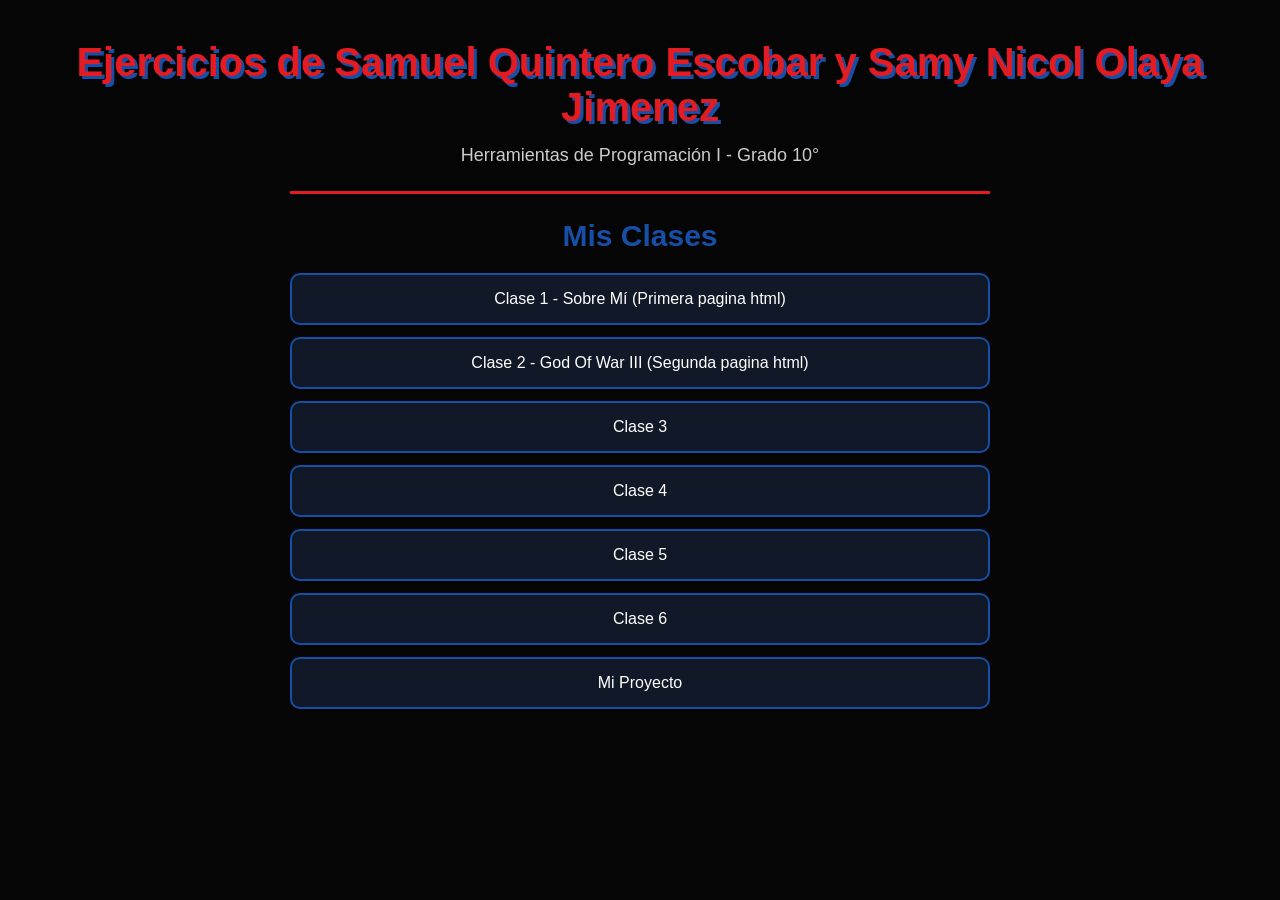
<file: index.html>
<!DOCTYPE html>
<html lang="es">
<head>
    <meta charset="UTF-8">
    <meta name="viewport" content="width=device-width, initial-scale=1.0">
    <title>Herramientas de Programación I</title>
    <link rel="stylesheet" href="styles.css">
</head>
<body>
    <h1> Ejercicios de Samuel Quintero Escobar y Samy Nicol Olaya Jimenez </h1>
        <p>Herramientas de Programación I - Grado 10°</p>

    <hr>

    <h2> Mis Clases</h2>
    <ul>
        <li><a href="clase01/index.html">Clase 1 - Sobre Mí (Primera pagina html)</a></li>
        <li><a href="clase02/index.html">Clase 2 - God Of War III (Segunda pagina html)</a></li>
        <li><a href="clase03/index.html">Clase 3</a></li>
        <li><a href="clase04/index.html">Clase 4</a></li>
        <li><a href="clase05/index.html">Clase 5</a></li>
        <li><a href="clase06/index.html">Clase 6</a></li>
        <li><a href="proyecto/index.html">Mi Proyecto</a></li>
    </ul>
</body>
</html>
</file>
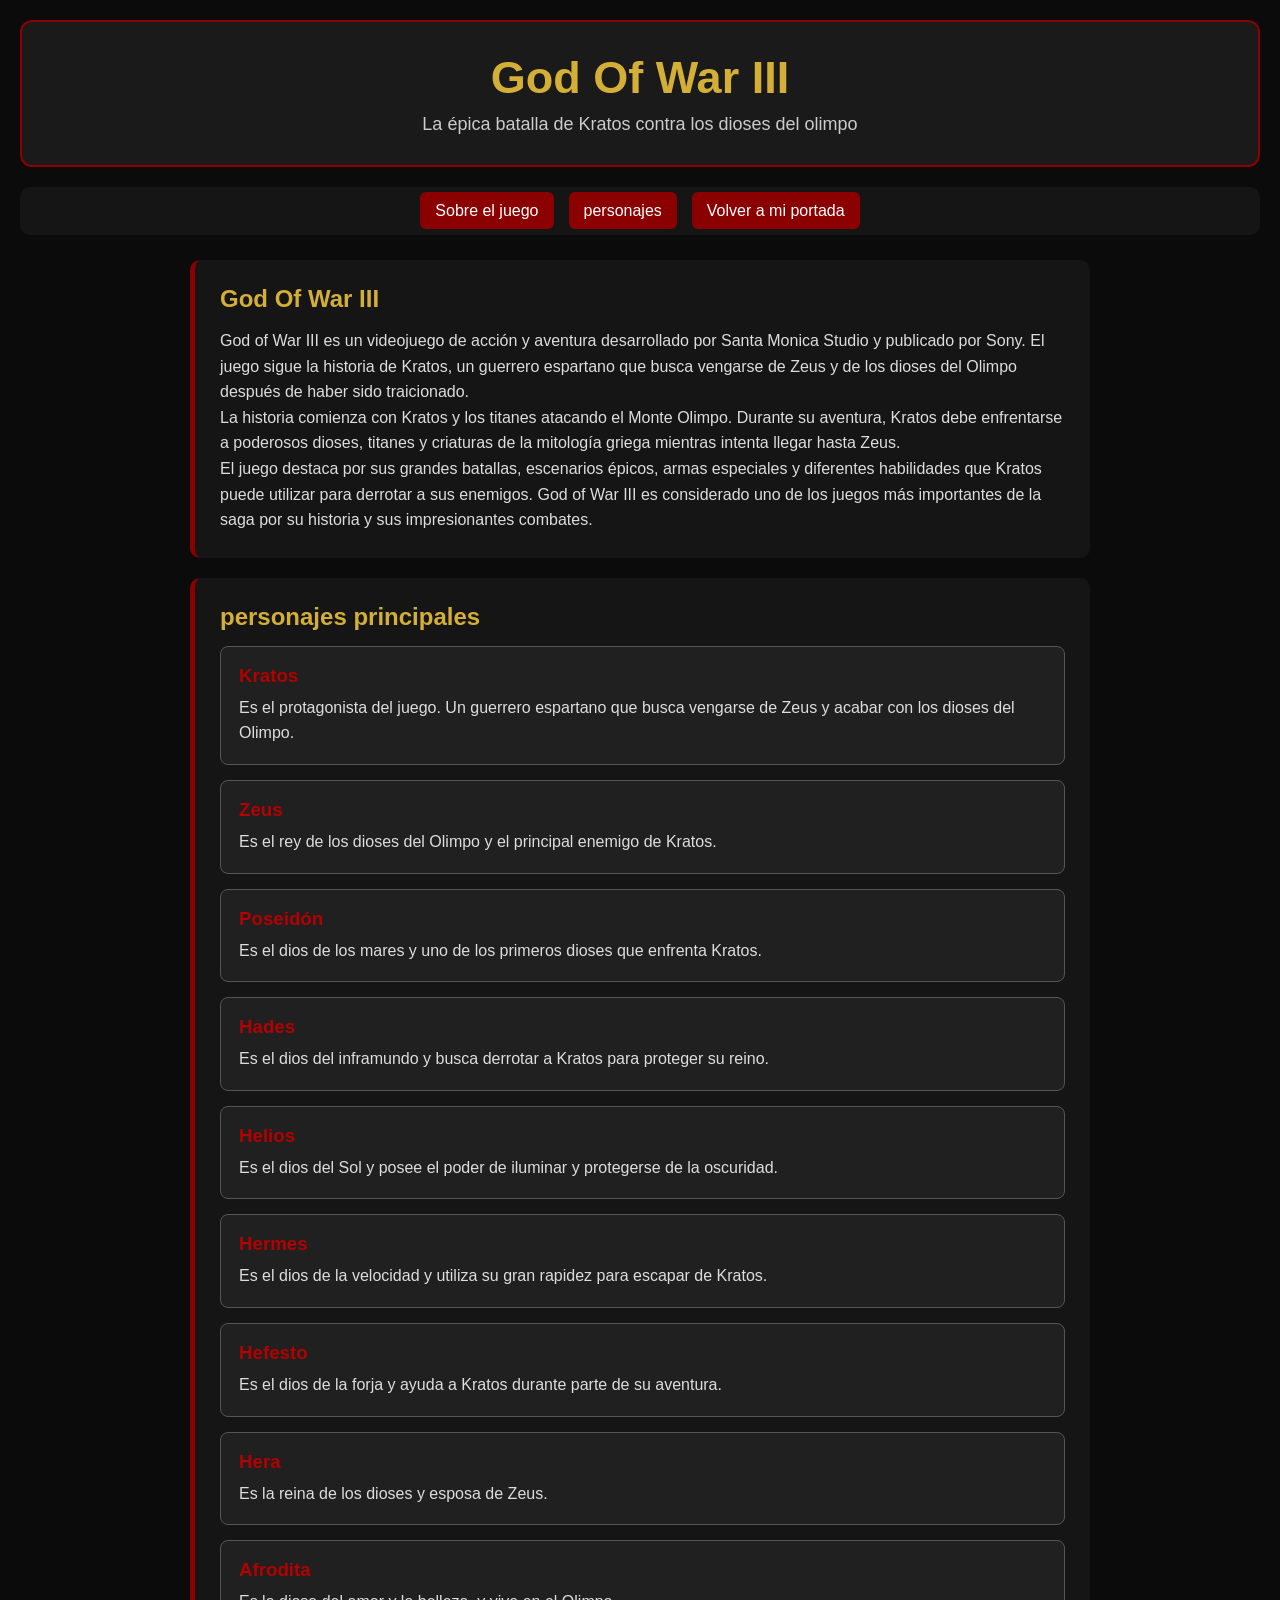
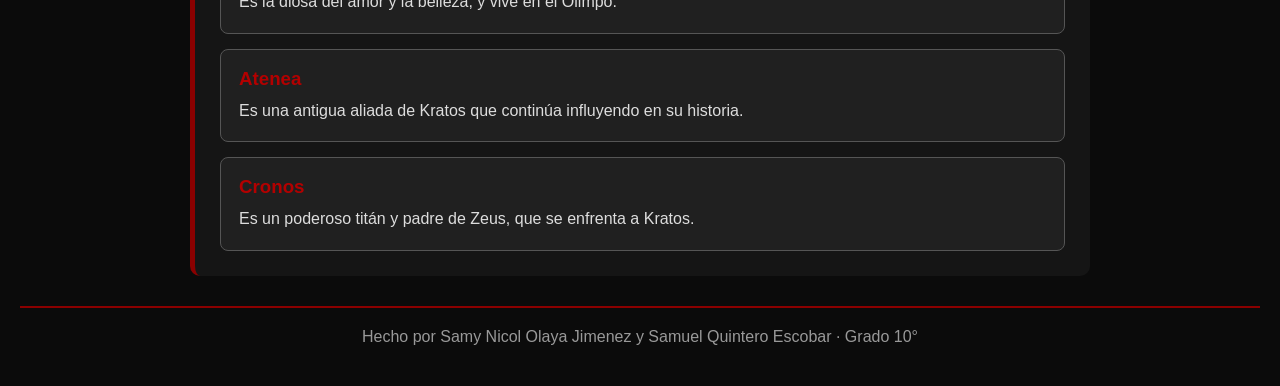
<file: clase02/index.html>
<!DOCTYPE html>
<html lang="es">
<head>
  <meta charset="UTF-8">
  <meta name="viewport" content="width=device-width, initial-scale=1.0">
  <title>Mi landing page semántica · Clase 2</title>
  <link rel="stylesheet" href="styles.css">
</head>
<body>

  <header>
    <h1>God Of War III</h1>
    <p>La épica batalla de Kratos contra los dioses del olimpo</p>
  </header>

  <nav>
    <ul>
      <li><a href="#sobre">Sobre el juego</a></li>
      <li><a href="#personajes">personajes</a></li>
      <li><a href="../index.html">Volver a mi portada</a></li>
    </ul>
  </nav>

  <main>
    <section id="sobre">
      <h2>God Of War III</h2>
      <p>
         God of War III es un videojuego de acción y aventura desarrollado por Santa Monica Studio y publicado por Sony. El juego sigue la historia de Kratos, un guerrero espartano que busca vengarse de Zeus y de los dioses del Olimpo después de haber sido traicionado. 
      </p>

      <p>
         La historia comienza con Kratos y los titanes atacando el Monte Olimpo. Durante su aventura, Kratos debe enfrentarse a poderosos dioses, titanes y criaturas de la mitología griega mientras intenta llegar hasta Zeus. 

      </p> 

      <p> 
        El juego destaca por sus grandes batallas, escenarios épicos, armas especiales y diferentes habilidades que Kratos puede utilizar para derrotar a sus enemigos. God of War III es considerado uno de los juegos más importantes de la saga por su historia y sus impresionantes combates. 
      </p>
    </section>

    <section id="personajes">
      <h2>personajes principales</h2>
      <article>
        <h3>Kratos</h3>
        <p>Es el protagonista del juego. Un guerrero espartano que busca vengarse de Zeus y acabar con los dioses del Olimpo.</p>
      </article>
     <article>
       <h3>Zeus</h3>
       <p>Es el rey de los dioses del Olimpo y el principal enemigo de Kratos.</p> 
      </article>
      <article> 
        <h3>Poseidón</h3> 
        <p>Es el dios de los mares y uno de los primeros dioses que enfrenta Kratos.</p> 
      </article> 
      <article>
       <h3>Hades</h3>
       <p>Es el dios del inframundo y busca derrotar a Kratos para proteger su reino.</p>
     </article> 
     <article> 
      <h3>Helios</h3> 
      <p>Es el dios del Sol y posee el poder de iluminar y protegerse de la oscuridad.</p>
   </article> 
   <article> 
    <h3>Hermes</h3> 
    <p>Es el dios de la velocidad y utiliza su gran rapidez para escapar de Kratos.</p> 
  </article> 
  <article> 
    <h3>Hefesto</h3> 
    <p>Es el dios de la forja y ayuda a Kratos durante parte de su aventura.</p> 
  </article> 
  <article> 
    <h3>Hera</h3> 
    <p>Es la reina de los dioses y esposa de Zeus.</p> 
  </article> 
  <article> 
    <h3>Afrodita</h3> 
    <p>Es la diosa del amor y la belleza, y vive en el Olimpo.</p> 
  </article> 
  <article> 
    <h3>Atenea</h3> 
    <p>Es una antigua aliada de Kratos que continúa influyendo en su historia.</p> 
  </article> 
  <article> 
    <h3>Cronos</h3> 
    <p>Es un poderoso titán y padre de Zeus, que se enfrenta a Kratos.</p> 
  </article>
    </section>
  </main>

  <footer>
    <p>Hecho por Samy Nicol Olaya Jimenez y Samuel Quintero Escobar · Grado 10°</p>
  </footer>

</body>
</html>
</file>
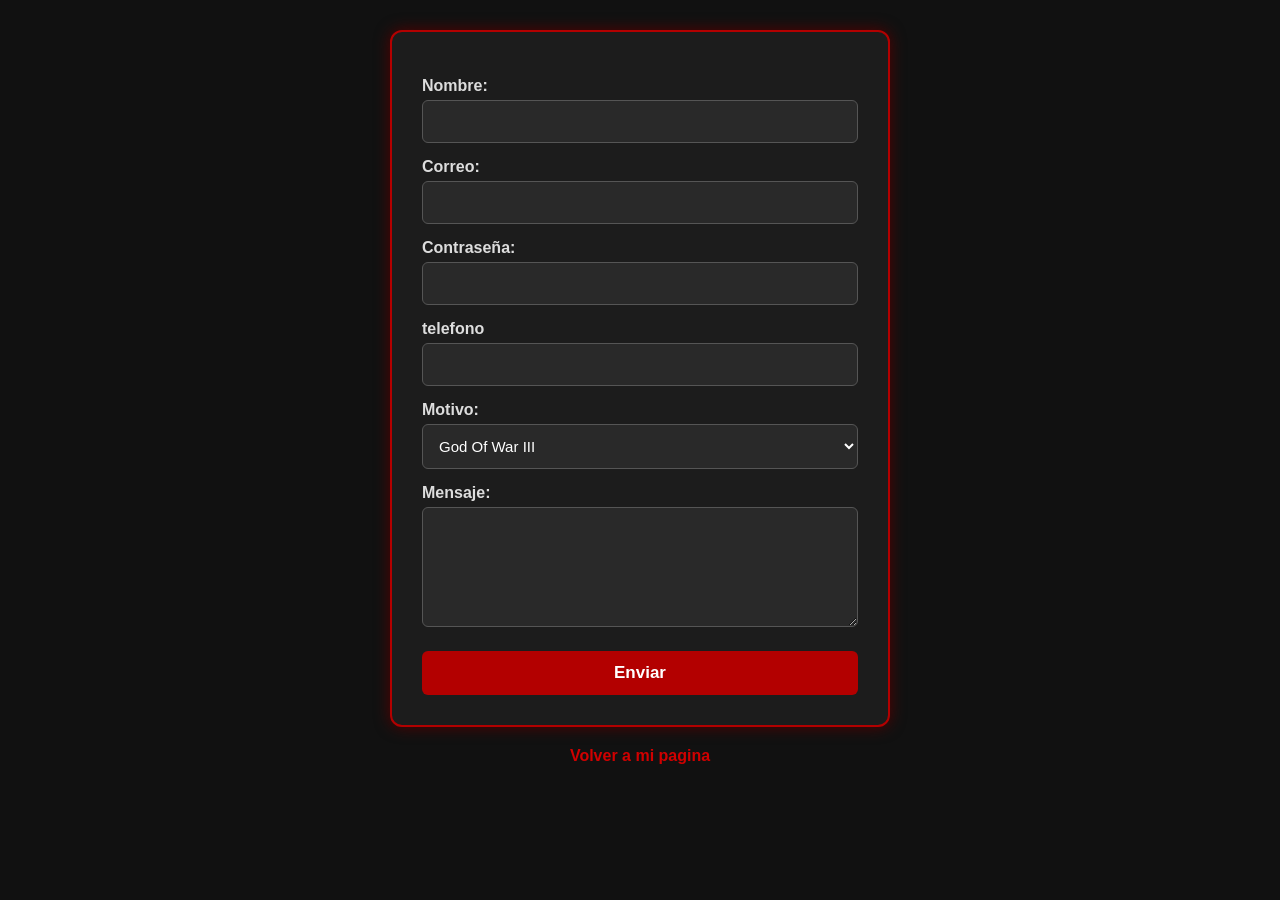
<file: clase04/index.html>
<!DOCTYPE html>
<html lang="es">
<head>
    <meta charset="UTF-8">
    <meta name="viewport" content="width=device-width, initial-scale=1.0">
    <title>Document</title>
    <link rel="stylesheet" href="styles.css">
</head>
<body>
    <form>
  <label for="nombre">Nombre:</label>
  <input type="text" id="nombre" name="nombre" required>

  <label for="correo">Correo:</label>
  <input type="email" id="correo" name="correo" required>

  <label for="contraseña">Contraseña:</label>
  <input type="password" id="contraseña" name="contraseña" required>

  <label for="telefono">telefono</label>
  <input type="tel" id="telefono" name="telefono" required>

  <label for="motivo">Motivo:</label>
  <select id="motivo" name="motivo">
    <option value="God Of War III">God Of War III</option>
    <option value="Ragnarok">Ragnarok</option>
    <option value="God Of War Assension">God Of War Assension</option>
    <option value="God Of War Chains Of Olympus">God Of War Chains Of Olympus</option>
  </select>

  <label for="mensaje">Mensaje:</label>
  <textarea id="mensaje" name="mensaje" required></textarea>

  <button type="submit">Enviar</button>
</form>

<p><a href="../index.html">Volver a mi pagina</a></p>
</body>
</html>
</file>
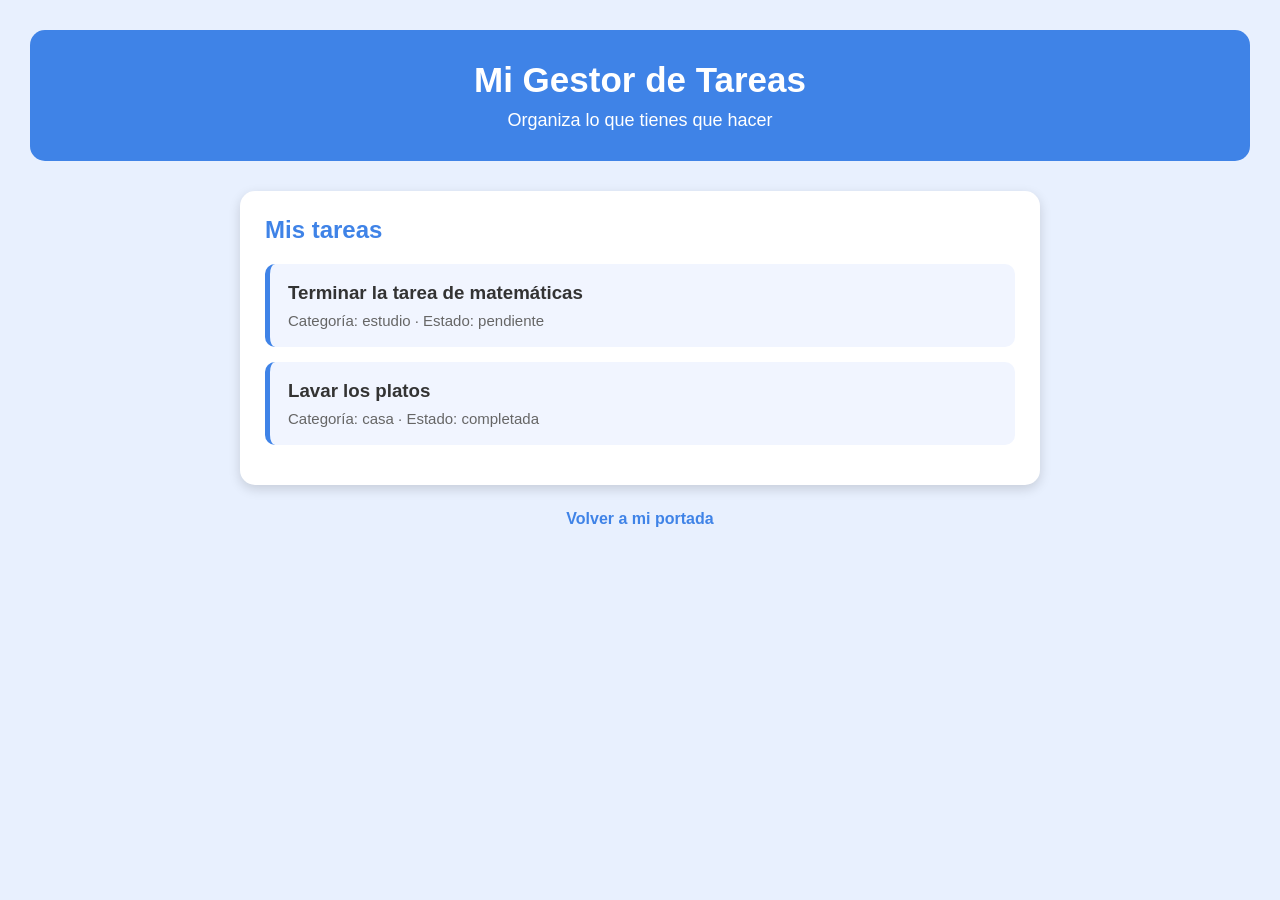
<file: clase05/index.html>
<!DOCTYPE html>
<html lang="es">
<head>
  <meta charset="UTF-8">
  <title>Mi Gestor de Tareas · Clase 5</title>
  <link rel="stylesheet" href="styles.css">
</head>
<body>

  <header>
    <h1>Mi Gestor de Tareas</h1>
    <p>Organiza lo que tienes que hacer</p>
  </header>

  <main>
    <section>
      <h2>Mis tareas</h2>
      <article class="tarea">
        <h3>Terminar la tarea de matemáticas</h3>
        <p>Categoría: estudio · Estado: pendiente</p>
      </article>
      <article class="tarea">
        <h3>Lavar los platos</h3>
        <p>Categoría: casa · Estado: completada</p>
      </article>
    </section>
  </main>

  <p><a href="../index.html">Volver a mi portada</a></p>
</body>
</html>
</file>
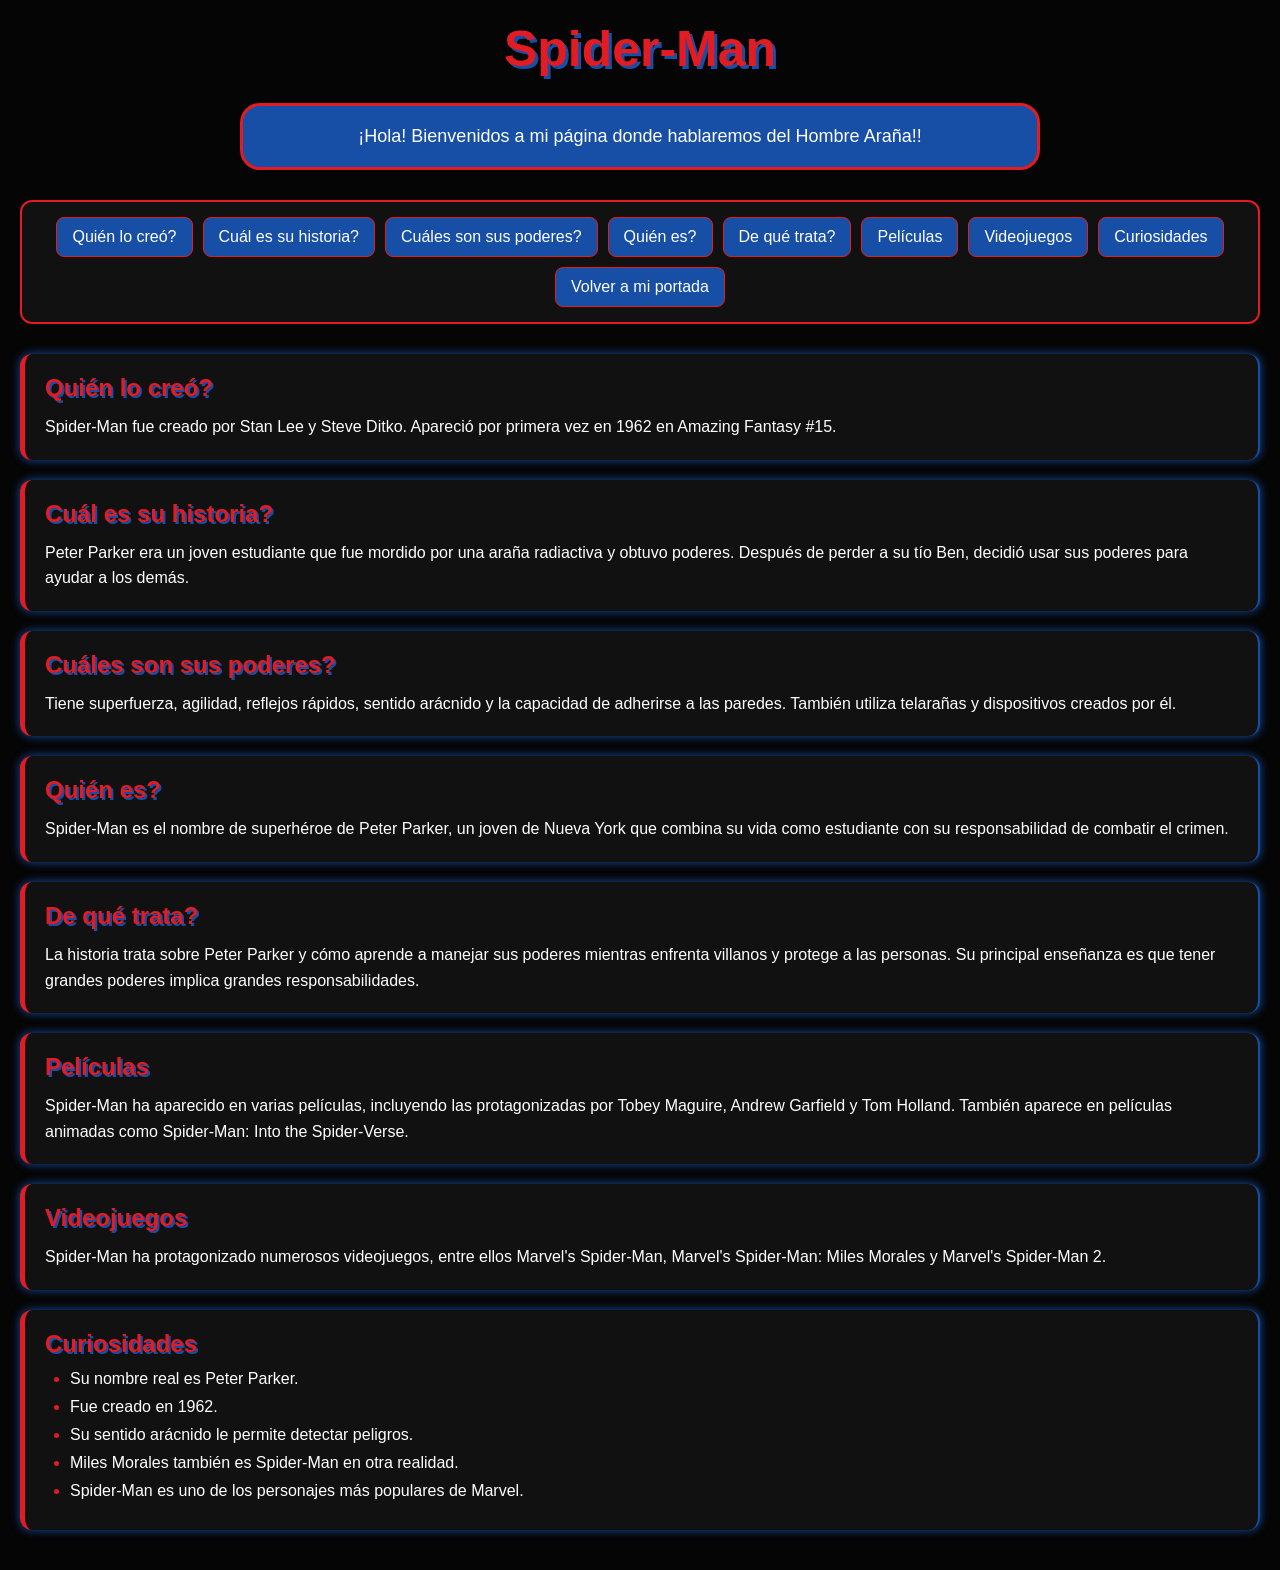
<file: clase06/index.html>
<!DOCTYPE html>
<html lang="en">
<head>
    <meta charset="UTF-8">
    <meta name="viewport" content="width=device-width, initial-scale=1.0">
    <title>Document</title>
    <link rel="stylesheet" href="styles.css">
</head>
<body>
    <h1 class="titulo-burbuja">Spider-Man</h1>

    <div class="nube">
        <p> ¡Hola! Bienvenidos a mi página donde hablaremos del Hombre Araña!!</p>
    </div>

    <nav>
    <ul>
        <li><a href="#Creación">Quién lo creó?</a></li>
        <li><a href="#Historia">Cuál es su historia?</a></li>
        <li><a href="#Poderes">Cuáles son sus poderes?</a>
        <li><a href="#Es">Quién es?</a></li>
        <li><a href="#trata">De qué trata?</a></li>
        <li><a href="#peliculas">Películas</a></li>
        <li><a href="#videojuegos">Videojuegos</a></li>
        <li><a href="#curiosidades">Curiosidades</a></li> 
        <li><a href="../index.html">Volver a mi portada</a></li>  
    </ul>
    </nav>

    <main>
        <section id="Creación">
            <h2>Quién lo creó?</h2>
            <p>Spider-Man fue creado por Stan Lee y Steve Ditko. Apareció por primera vez en 1962 en Amazing Fantasy #15.</p>
            </section>

        <section id="Historia">
            <h2>Cuál es su historia?</h2>
            <p>Peter Parker era un joven estudiante que fue mordido por una araña radiactiva y obtuvo poderes. Después de perder a su tío Ben, decidió usar sus poderes para ayudar a los demás.</p>
        </section>

        <section id="Poderes">
            <h2>Cuáles son sus poderes?</h2>
            <p>Tiene superfuerza, agilidad, reflejos rápidos, sentido arácnido y la capacidad de adherirse a las paredes. También utiliza telarañas y dispositivos creados por él.</p>
        </section>

        <section id="Es">
            <h2>Quién es?</h2>
            <p>Spider-Man es el nombre de superhéroe de Peter Parker, un joven de Nueva York que combina su vida como estudiante con su responsabilidad de combatir el crimen.</p>
        </section>

        <section id="trata">
            <h2>De qué trata?</h2>
            <p>La historia trata sobre Peter Parker y cómo aprende a manejar sus poderes mientras enfrenta villanos y protege a las personas. Su principal enseñanza es que tener grandes poderes implica grandes responsabilidades.</p>
        </section>

        <section id="peliculas">
            <h2>Películas</h2>
            <p>Spider-Man ha aparecido en varias películas, incluyendo las protagonizadas por Tobey Maguire, Andrew Garfield y Tom Holland. También aparece en películas animadas como Spider-Man: Into the Spider-Verse.</p>
        </section>

        <section id="videojuegos">
            <h2>Videojuegos</h2>
            <p>Spider-Man ha protagonizado numerosos videojuegos, entre ellos Marvel's Spider-Man, Marvel's Spider-Man: Miles Morales y Marvel's Spider-Man 2.</p>
        </section>

        <section id="curiosidades">
            <h2>Curiosidades</h2>
            <ul>
                <li>Su nombre real es Peter Parker.</li>
                <li>Fue creado en 1962.</li>
                <li>Su sentido arácnido le permite detectar peligros.</li>
                <li>Miles Morales también es Spider-Man en otra realidad.</li>
                <li>Spider-Man es uno de los personajes más populares de Marvel.</li>
                </ul>
        </section>
    </main>
</body>
</html>
</file>
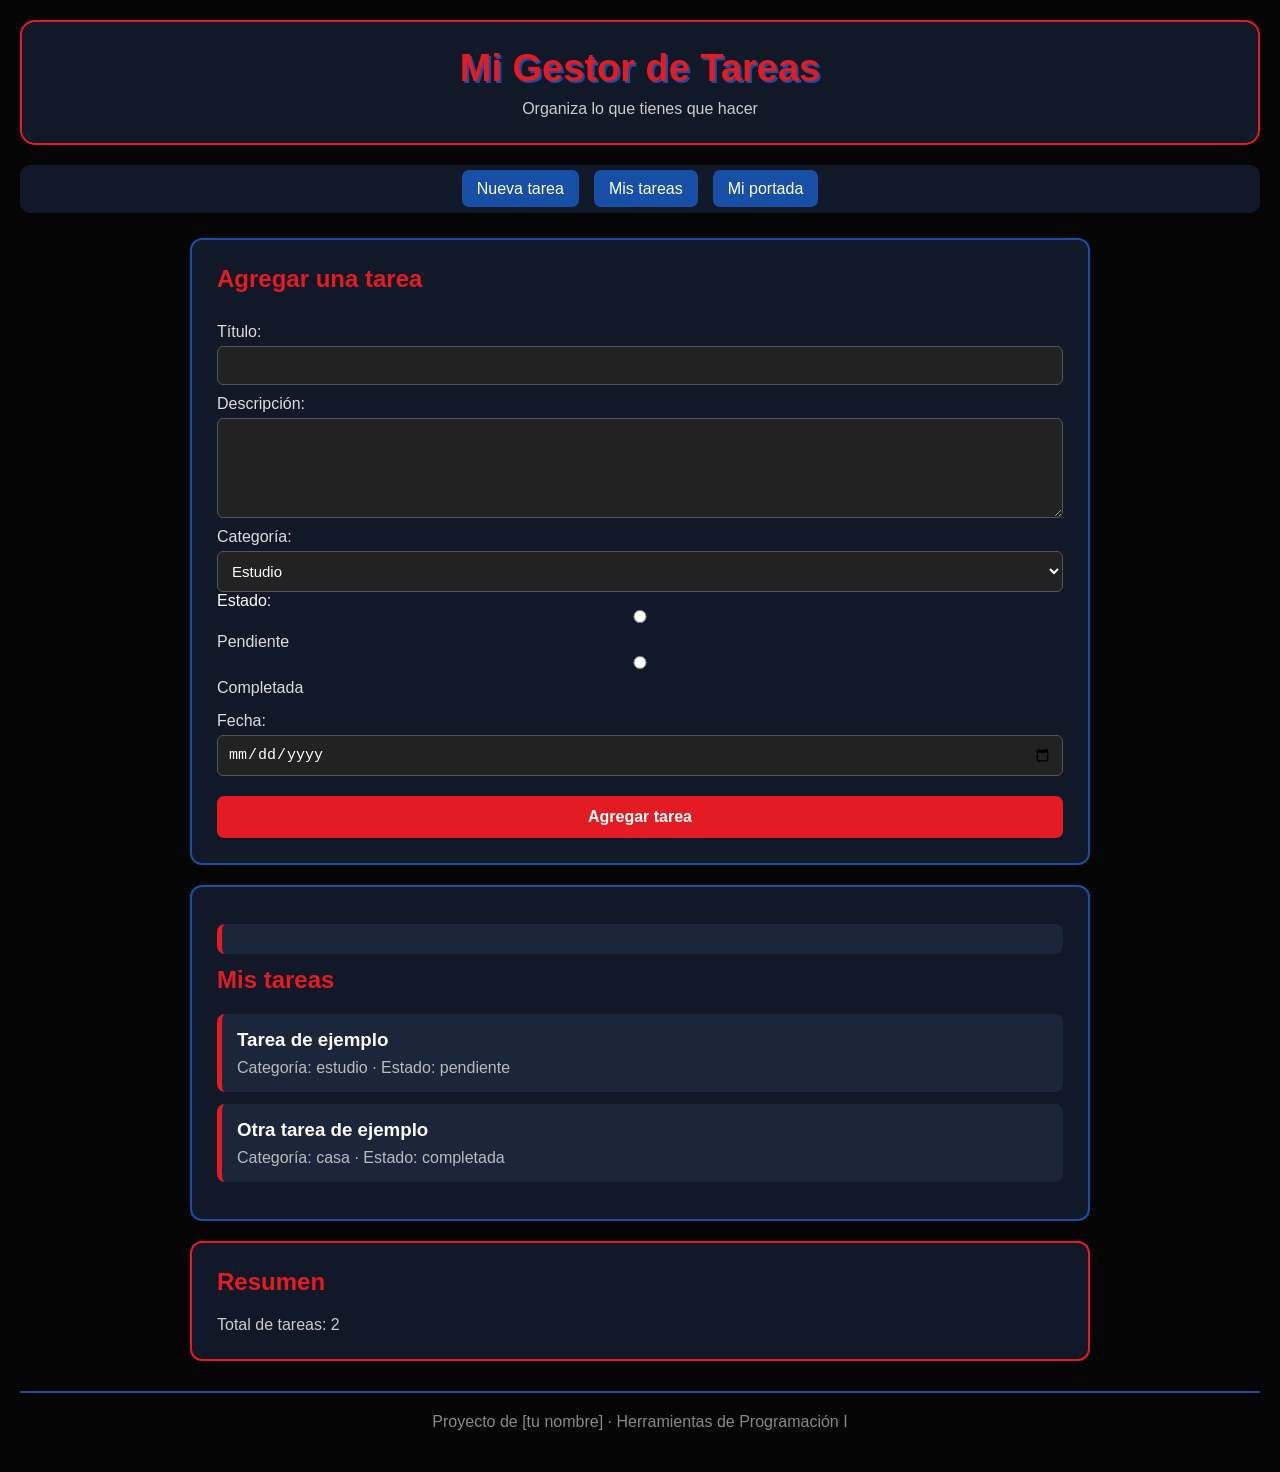
<file: proyecto/index.html>
<!DOCTYPE html>
<html lang="es">
<head>
  <meta charset="UTF-8">
  <meta name="viewport" content="width=device-width, initial-scale=1.0">
  <title>Mi Gestor de Tareas</title>
  <link rel="stylesheet" href="styles.css">
</head>
<body>

  <header>
    <h1 id="app-titulo">Mi Gestor de Tareas</h1> 
    <p>Organiza lo que tienes que hacer</p>
  </header>

  <nav>
    <ul>
      <li><a href="#nueva">Nueva tarea</a></li>
      <li><a href="#lista">Mis tareas</a></li>
      <li><a href="../index.html">Mi portada</a></li>
    </ul>
  </nav>

  <main>

    <section id="nueva">
      <h2>Agregar una tarea</h2>

  <form>
    <label for="titulo">Título:</label>
    <input type="text" id="titulo" name="titulo" required>

    <label for="descripcion">Descripción:</label>
    <textarea id="descripcion" name="descripcion"></textarea>

    <label for="categoria">Categoría:</label>
    <select id="categoria" name="categoria">
      <option value="estudio">Estudio</option>
      <option value="casa">Casa</option>
      <option value="deporte">Deporte</option>
      <option value="otro">Otro</option>
    </select>

    <p>Estado:</p>
    <input type="radio" id="pendiente" name="estado" value="pendiente">
    <label for="pendiente">Pendiente</label>
    <input type="radio" id="completada" name="estado" value="completada">
    <label for="completada">Completada</label>

    <label for="fecha">Fecha:</label>
    <input type="date" id="fecha" name="fecha">

    <button type="submit">Agregar tarea</button>
  </form>
    </section>

    <section id="lista">
      <article class="tarea"></article>
      <h2>Mis tareas</h2>
      <article>
        <h3>Tarea de ejemplo</h3>
        <p>Categoría: estudio · Estado: pendiente</p>
      </article>
      <article>
        <h3>Otra tarea de ejemplo</h3>
        <p>Categoría: casa · Estado: completada</p>
      </article>
    </section>

    <aside>
      <h2>Resumen</h2>
      <p>Total de tareas: 2</p>
    </aside>

  </main>

  <footer>
    <p>Proyecto de [tu nombre] · Herramientas de Programación I</p>
  </footer>

</body>
</html>
</file>
<file: styles.css>
* {
    margin: 0;
    padding: 0;
    box-sizing: border-box;
}

body {
    background: #050505;
    color: white;
    font-family: Arial, sans-serif;
    text-align: center;
    padding: 40px;
}

h1 {
    color: #e31b23;
    font-size: 40px;
    margin-bottom: 15px;
    text-shadow: 3px 3px #174ea6;
}

body > p {
    color: #cccccc;
    font-size: 18px;
    margin-bottom: 25px;
}

hr {
    border: none;
    height: 3px;
    background: #e31b23;
    margin: 25px auto;
    max-width: 700px;
}

h2 {
    color: #174ea6;
    font-size: 30px;
    margin-bottom: 20px;
}

ul {
    list-style: none;
    max-width: 700px;
    margin: auto;
}

li {
    margin: 12px 0;
}

li a {
    display: block;
    background: #111827;
    color: white;
    text-decoration: none;
    padding: 15px;
    border: 2px solid #174ea6;
    border-radius: 10px;
    transition: 0.3s;
}

li a:hover {
    background: #e31b23;
    border-color: #e31b23;
    transform: scale(1.03);
}
</file>
<file: clase02/styles.css>
* {
    margin: 0;
    padding: 0;
    box-sizing: border-box;
}

body {
    background: #0b0b0b;
    color: white;
    font-family: Arial, sans-serif;
    padding: 20px;
}

/* Encabezado */
header {
    background: #1a1a1a;
    border: 2px solid #8b0000;
    border-radius: 12px;
    padding: 30px;
    text-align: center;
    margin-bottom: 20px;
}

header h1 {
    color: #d4af37;
    font-size: 45px;
    margin-bottom: 10px;
}

header p {
    color: #cccccc;
    font-size: 18px;
}

/* Menú */
nav {
    background: #151515;
    padding: 15px;
    border-radius: 10px;
    margin-bottom: 25px;
}

nav ul {
    list-style: none;
    display: flex;
    justify-content: center;
    gap: 15px;
}

nav a {
    color: white;
    text-decoration: none;
    background: #8b0000;
    padding: 10px 15px;
    border-radius: 6px;
}

nav a:hover {
    background: #d4af37;
    color: black;
}

/* Contenido */
main {
    max-width: 900px;
    margin: auto;
}

section {
    background: #151515;
    border-left: 5px solid #8b0000;
    border-radius: 10px;
    padding: 25px;
    margin-bottom: 20px;
}

section h2 {
    color: #d4af37;
    margin-bottom: 15px;
}

section p {
    color: #dddddd;
    line-height: 1.6;
}

/* Personajes */
article {
    background: #202020;
    border: 1px solid #555;
    border-radius: 8px;
    padding: 18px;
    margin-top: 15px;
}

article h3 {
    color: #b30000;
    margin-bottom: 8px;
}

/* Pie de página */
footer {
    text-align: center;
    margin-top: 30px;
    padding: 20px;
    border-top: 2px solid #8b0000;
    color: #999999;
}

/* Celulares */
@media (max-width: 600px) {
    nav ul {
        flex-direction: column;
        text-align: center;
    }

    header h1 {
        font-size: 35px;
    }
}
</file>
<file: clase04/styles.css>
* {
    margin: 0;
    padding: 0;
    box-sizing: border-box;
}

body {
    background: #111111;
    color: white;
    font-family: Arial, sans-serif;
    padding: 30px;
}

form {
    max-width: 500px;
    margin: auto;
    background: #1c1c1c;
    padding: 30px;
    border-radius: 12px;
    border: 2px solid #b30000;
    box-shadow: 0 0 15px #550000;
}

label {
    display: block;
    margin-top: 15px;
    margin-bottom: 5px;
    font-weight: bold;
    color: #dddddd;
}

input,
select,
textarea {
    width: 100%;
    padding: 12px;
    border: 1px solid #555;
    border-radius: 6px;
    background: #292929;
    color: white;
    font-size: 15px;
}

input:focus,
select:focus,
textarea:focus {
    outline: none;
    border: 2px solid #b30000;
}

textarea {
    height: 120px;
    resize: vertical;
}

button {
    width: 100%;
    margin-top: 20px;
    padding: 12px;
    background: #b30000;
    color: white;
    border: none;
    border-radius: 6px;
    font-size: 17px;
    font-weight: bold;
    cursor: pointer;
}

button:hover {
    background: #e00000;
}

body > p {
    text-align: center;
    margin-top: 20px;
}

body > p a {
    color: #d00000;
    text-decoration: none;
    font-weight: bold;
}

body > p a:hover {
    color: white;
}
</file>
<file: clase05/styles.css>
* {
    margin: 0;
    padding: 0;
    box-sizing: border-box;
}

body {
    background: #e8f0fe;
    font-family: Arial, sans-serif;
    color: #222;
    padding: 30px;
}

header {
    background: #3f83e7;
    color: white;
    text-align: center;
    padding: 30px;
    border-radius: 15px;
    margin-bottom: 30px;
}

header h1 {
    font-size: 35px;
    margin-bottom: 10px;
}

header p {
    font-size: 18px;
}

main {
    max-width: 800px;
    margin: auto;
}

section {
    background: white;
    padding: 25px;
    border-radius: 15px;
    box-shadow: 0 4px 12px rgba(0, 0, 0, 0.15);
}

section h2 {
    color: #3f83e7;
    margin-bottom: 20px;
}

.tarea {
    background: #f1f5ff;
    border-left: 5px solid #3f83e7;
    padding: 18px;
    margin-bottom: 15px;
    border-radius: 10px;
}

.tarea h3 {
    color: #333;
    margin-bottom: 8px;
}

.tarea p {
    color: #666;
    font-size: 15px;
}

body > p {
    text-align: center;
    margin-top: 25px;
}

body > p a {
    color: #3f83e7;
    text-decoration: none;
    font-weight: bold;
}

body > p a:hover {
    color: #174ea6;
}
</file>
<file: clase06/styles.css>
* {
    margin: 0;
    padding: 0;
    box-sizing: border-box;
}

body {
    background: #050505;
    color: white;
    font-family: Arial, sans-serif;
    padding: 20px;
}

/* Título */
.titulo-burbuja {
    text-align: center;
    font-size: 50px;
    color: #e31b23;
    text-shadow: 3px 3px 0 #174ea6;
    margin-bottom: 25px;
}

/* Bienvenida */
.nube {
    background: #174ea6;
    border: 3px solid #e31b23;
    border-radius: 20px;
    padding: 20px;
    text-align: center;
    max-width: 800px;
    margin: 0 auto 30px;
    font-size: 18px;
}

/* Menú */
nav {
    background: #111111;
    border: 2px solid #e31b23;
    border-radius: 12px;
    padding: 15px;
    margin-bottom: 30px;
}

nav ul {
    list-style: none;
    display: flex;
    flex-wrap: wrap;
    justify-content: center;
    gap: 10px;
}

nav li a {
    display: block;
    background: #174ea6;
    color: white;
    text-decoration: none;
    padding: 10px 15px;
    border-radius: 8px;
    border: 1px solid #e31b23;
}

nav li a:hover {
    background: #e31b23;
    transform: scale(1.05);
}

/* Secciones */
section {
    background: #111111;
    border-left: 5px solid #e31b23;
    border-right: 2px solid #174ea6;
    border-radius: 12px;
    padding: 20px;
    margin-bottom: 20px;
    box-shadow: 0 0 10px #174ea6;
}

section h2 {
    color: #e31b23;
    margin-bottom: 12px;
    text-shadow: 2px 2px #174ea6;
}

section p {
    line-height: 1.6;
    font-size: 16px;
}

/* Lista de curiosidades */
section ul {
    padding-left: 25px;
}

section li {
    margin-bottom: 10px;
}

section li::marker {
    color: #e31b23;
}

/* Adaptación para celular */
@media (max-width: 600px) {
    .titulo-burbuja {
        font-size: 38px;
    }

    nav ul {
        flex-direction: column;
    }

    nav li a {
        text-align: center;
    }
}
</file>
<file: proyecto/styles.css>
* {
    margin: 0;
    padding: 0;
    box-sizing: border-box;
}

body {
    background: #050505;
    color: white;
    font-family: Arial, sans-serif;
    padding: 20px;
}

/* Encabezado */
header {
    background: #111827;
    border: 2px solid #e31b23;
    border-radius: 15px;
    padding: 25px;
    text-align: center;
    margin-bottom: 20px;
}

#app-titulo {
    color: #e31b23;
    font-size: 38px;
    text-shadow: 2px 2px #174ea6;
    margin-bottom: 10px;
}

header p {
    color: #cccccc;
}

/* Menú */
nav {
    background: #111827;
    padding: 15px;
    border-radius: 10px;
    margin-bottom: 25px;
}

nav ul {
    list-style: none;
    display: flex;
    justify-content: center;
    gap: 15px;
}

nav a {
    color: white;
    text-decoration: none;
    background: #174ea6;
    padding: 10px 15px;
    border-radius: 7px;
}

nav a:hover {
    background: #e31b23;
}

/* Contenido */
main {
    max-width: 900px;
    margin: auto;
}

section,
aside {
    background: #111827;
    border-radius: 12px;
    padding: 25px;
    margin-bottom: 20px;
    border: 2px solid #174ea6;
}

h2 {
    color: #e31b23;
    margin-bottom: 20px;
}

/* Formulario */
form {
    display: flex;
    flex-direction: column;
}

label {
    margin: 10px 0 5px;
    color: #dddddd;
}

input,
textarea,
select {
    padding: 10px;
    border-radius: 6px;
    border: 1px solid #555;
    background: #222;
    color: white;
    font-size: 15px;
}

textarea {
    height: 100px;
    resize: vertical;
}

input:focus,
textarea:focus,
select:focus {
    outline: none;
    border: 2px solid #e31b23;
}

/* Botón */
button {
    margin-top: 20px;
    padding: 12px;
    background: #e31b23;
    color: white;
    border: none;
    border-radius: 7px;
    font-size: 16px;
    font-weight: bold;
    cursor: pointer;
}

button:hover {
    background: #174ea6;
}

/* Tareas */
#lista article {
    background: #1b263b;
    border-left: 5px solid #e31b23;
    padding: 15px;
    margin: 12px 0;
    border-radius: 8px;
}

#lista article h3 {
    color: white;
    margin-bottom: 8px;
}

#lista article p {
    color: #bbbbbb;
}

/* Resumen */
aside {
    border-color: #e31b23;
}

aside p {
    color: #cccccc;
}

/* Pie de página */
footer {
    text-align: center;
    margin-top: 30px;
    padding: 20px;
    color: #888;
    border-top: 2px solid #174ea6;
}

/* Celulares */
@media (max-width: 600px) {
    nav ul {
        flex-direction: column;
        text-align: center;
    }

    #app-titulo {
        font-size: 30px;
    }
}
</file>
